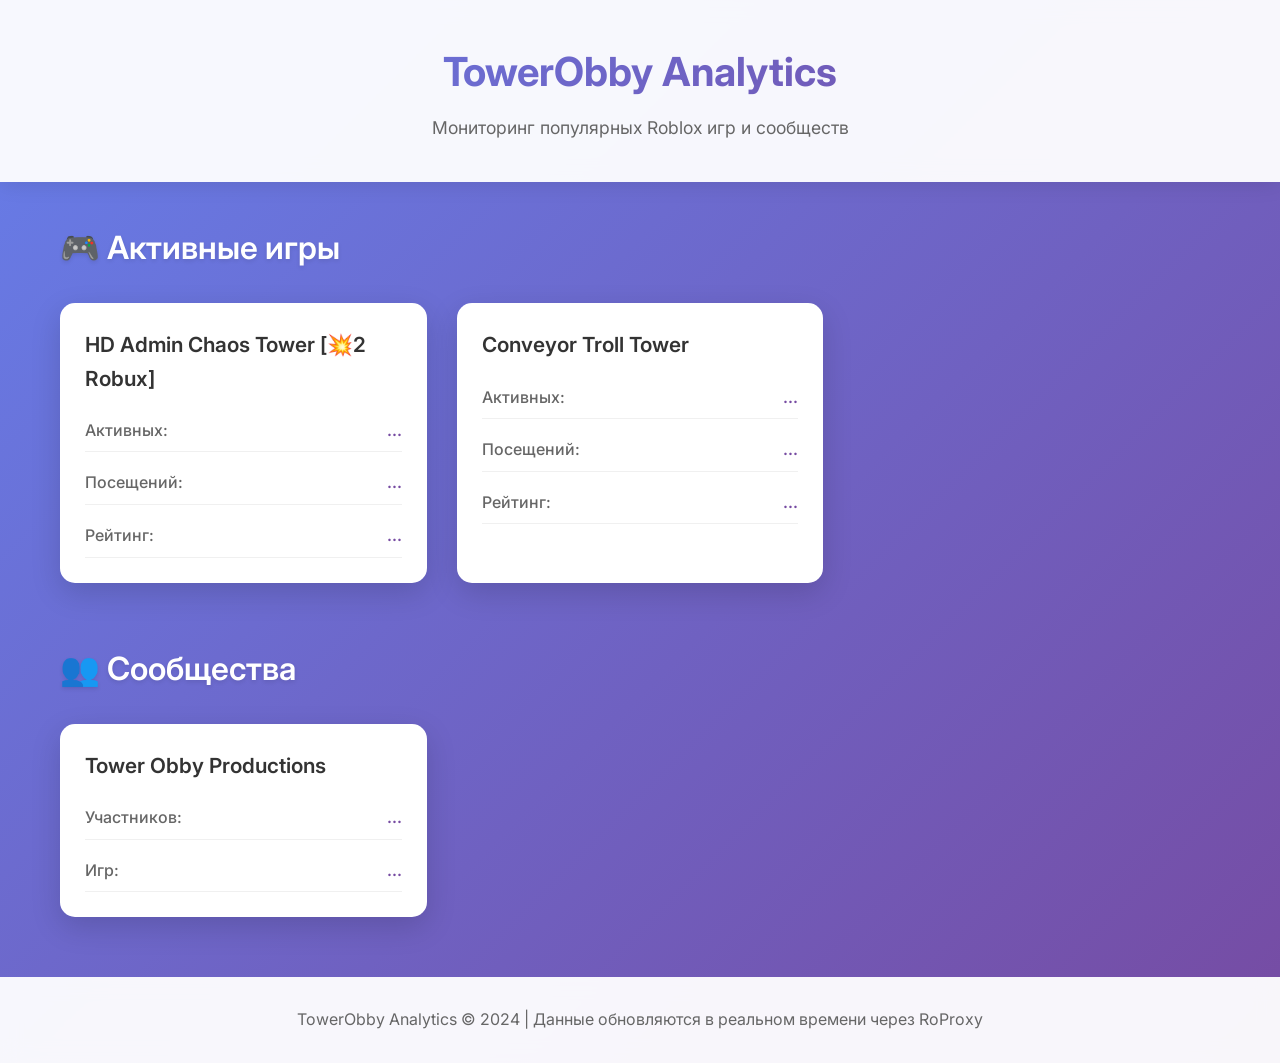
<file: index.html>
<!DOCTYPE html>
<html lang="ru">
<head>
    <meta charset="UTF-8">
    <meta name="viewport" content="width=device-width, initial-scale=1.0">
    <title>TowerObby Analytics - Мониторинг Roblox игр и сообществ</title>
    <link rel="stylesheet" href="/css/global.css">
    <link rel="preconnect" href="https://fonts.googleapis.com">
    <link rel="preconnect" href="https://fonts.gstatic.com" crossorigin>
    <link href="https://fonts.googleapis.com/css2?family=Inter:wght@400;500;600;700&display=swap" rel="stylesheet">
</head>
<body>
    <header>
        <div class="container">
            <h1>TowerObby Analytics</h1>
            <p class="subtitle">Мониторинг популярных Roblox игр и сообществ</p>
        </div>
    </header>

    <main class="container">
        <section class="games-section">
            <h2>🎮 Активные игры</h2>
            <div id="games-container" class="cards-grid">
                <!-- Игры загружаются через JS -->
            </div>
        </section>

        <section class="communities-section">
            <h2>👥 Сообщества</h2>
            <div id="communities-container" class="cards-grid">
                <!-- Сообщества загружаются через JS -->
            </div>
        </section>
    </main>

    <footer>
        <div class="container">
            <p>TowerObby Analytics © 2024 | Данные обновляются в реальном времени через RoProxy</p>
        </div>
    </footer>

    <script src="/js/script.js"></script>
</body>
</html>
</file>
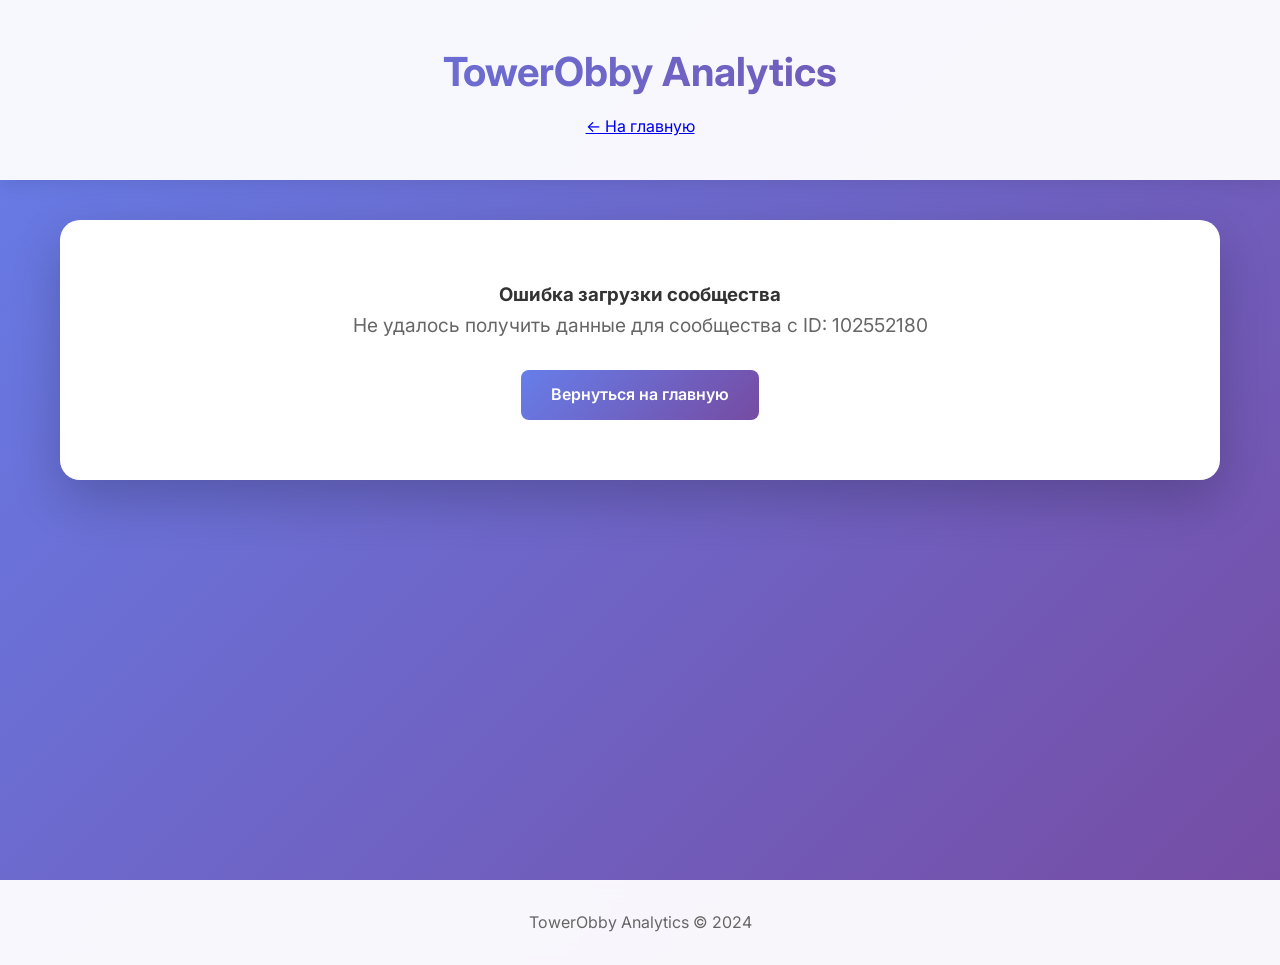
<file: communities/102552180/index.html>
<!DOCTYPE html>
<html lang="ru">
<head>
    <meta charset="UTF-8">
    <meta name="viewport" content="width=device-width, initial-scale=1.0">
    <title>Tower Obby Productions - TowerObby Analytics</title>
    <link rel="stylesheet" href="/css/global.css">
    <link href="https://fonts.googleapis.com/css2?family=Inter:wght@400;500;600;700&display=swap" rel="stylesheet">
</head>
<body>
    <header>
        <div class="container">
            <h1>TowerObby Analytics</h1>
            <a href="/" class="back-link">← На главную</a>
        </div>
    </header>

    <main class="container">
        <div id="community-stats">
            <div class="loading">Загрузка данных сообщества...</div>
        </div>
    </main>

    <footer>
        <div class="container">
            <p>TowerObby Analytics © 2024</p>
        </div>
    </footer>

    <script src="/js/script.js"></script>
</body>
</html>
</file>
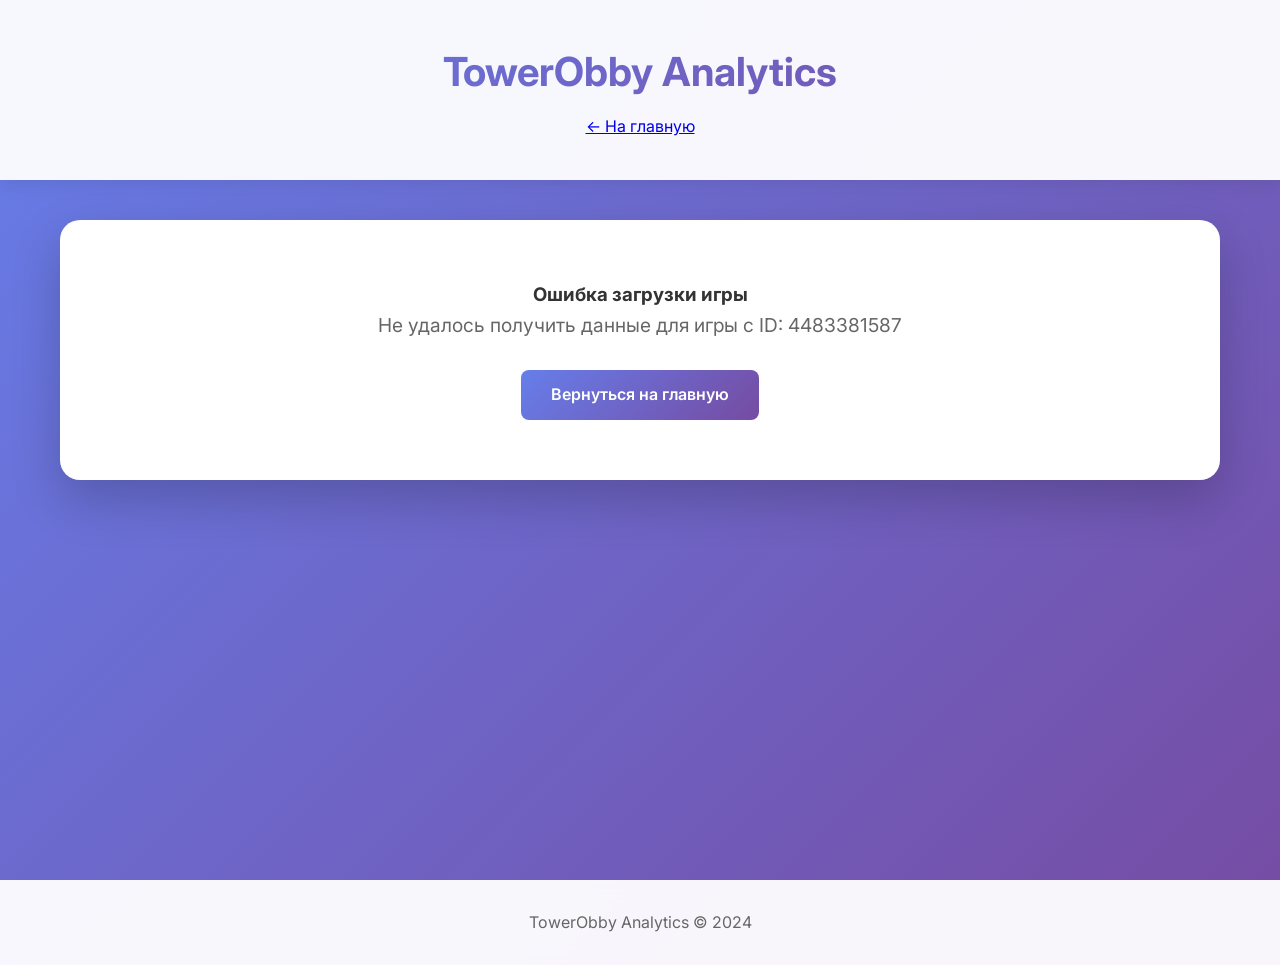
<file: games/4483381587/index.html>
<!DOCTYPE html>
<html lang="ru">
<head>
    <meta charset="UTF-8">
    <meta name="viewport" content="width=device-width, initial-scale=1.0">
    <title>Tower Defense Simulator - TowerObby Analytics</title>
    <link rel="stylesheet" href="/css/global.css">
    <link href="https://fonts.googleapis.com/css2?family=Inter:wght@400;500;600;700&display=swap" rel="stylesheet">
</head>
<body>
    <header>
        <div class="container">
            <h1>TowerObby Analytics</h1>
            <a href="/" class="back-link">← На главную</a>
        </div>
    </header>

    <main class="container">
        <div id="game-stats">
            <div class="loading">Загрузка данных игры...</div>
        </div>
    </main>

    <footer>
        <div class="container">
            <p>TowerObby Analytics © 2024</p>
        </div>
    </footer>

    <script src="/js/script.js"></script>
</body>
</html>
</file>
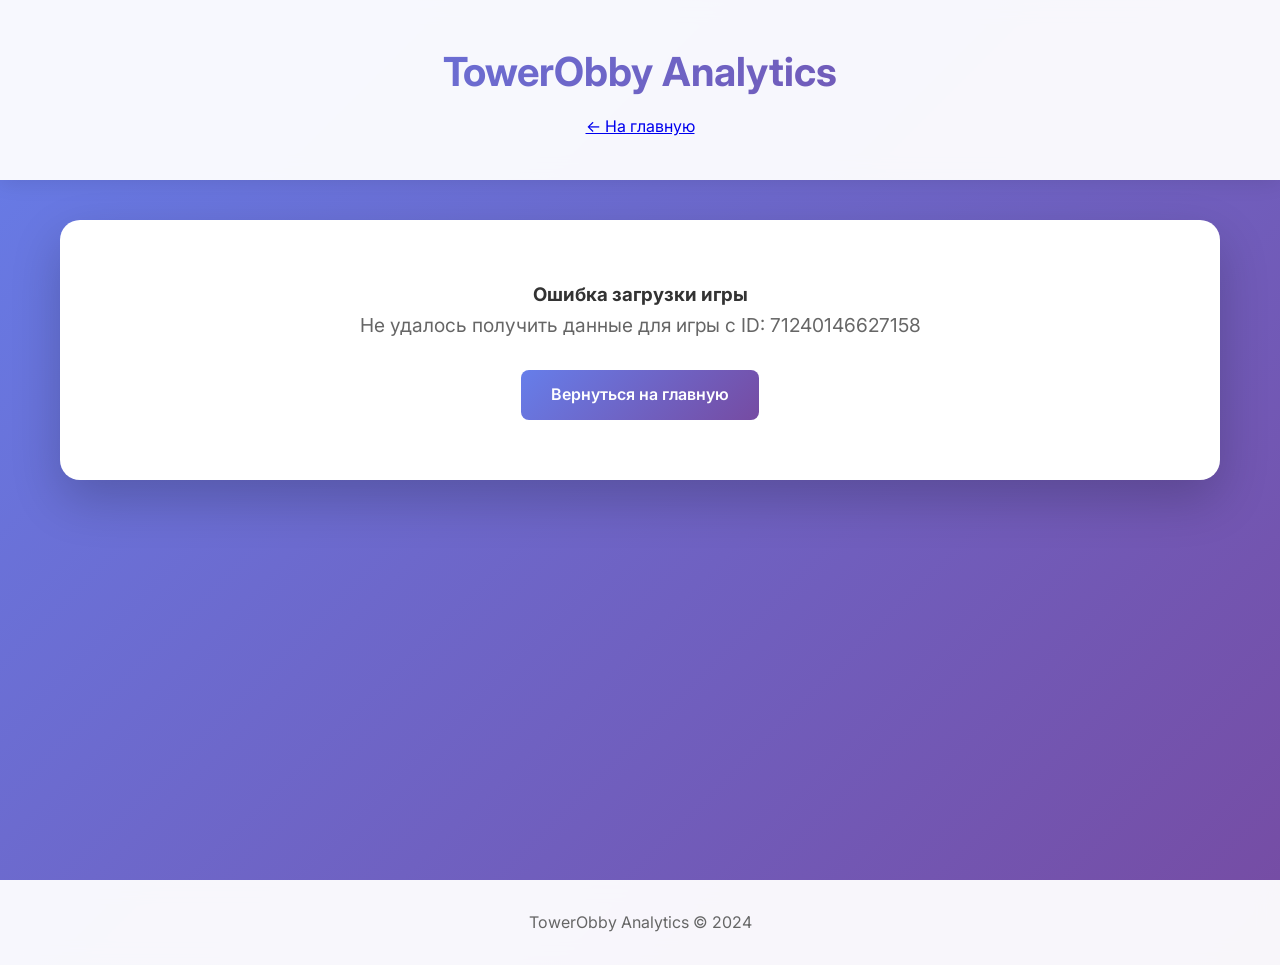
<file: games/71240146627158/index.html>
<!DOCTYPE html>
<html lang="ru">
<head>
    <meta charset="UTF-8">
    <meta name="viewport" content="width=device-width, initial-scale=1.0">
    <title>HD Admin Chaos Tower [💥2 Robux] - TowerObby Analytics</title>
    <link rel="stylesheet" href="/css/global.css">
    <link href="https://fonts.googleapis.com/css2?family=Inter:wght@400;500;600;700&display=swap" rel="stylesheet">
</head>
<body>
    <header>
        <div class="container">
            <h1>TowerObby Analytics</h1>
            <a href="/" class="back-link">← На главную</a>
        </div>
    </header>

    <main class="container">
        <div id="game-stats">
            <div class="loading">Загрузка данных игры...</div>
        </div>
    </main>

    <footer>
        <div class="container">
            <p>TowerObby Analytics © 2024</p>
        </div>
    </footer>

    <script src="/js/script.js"></script>
</body>
</html>
</file>
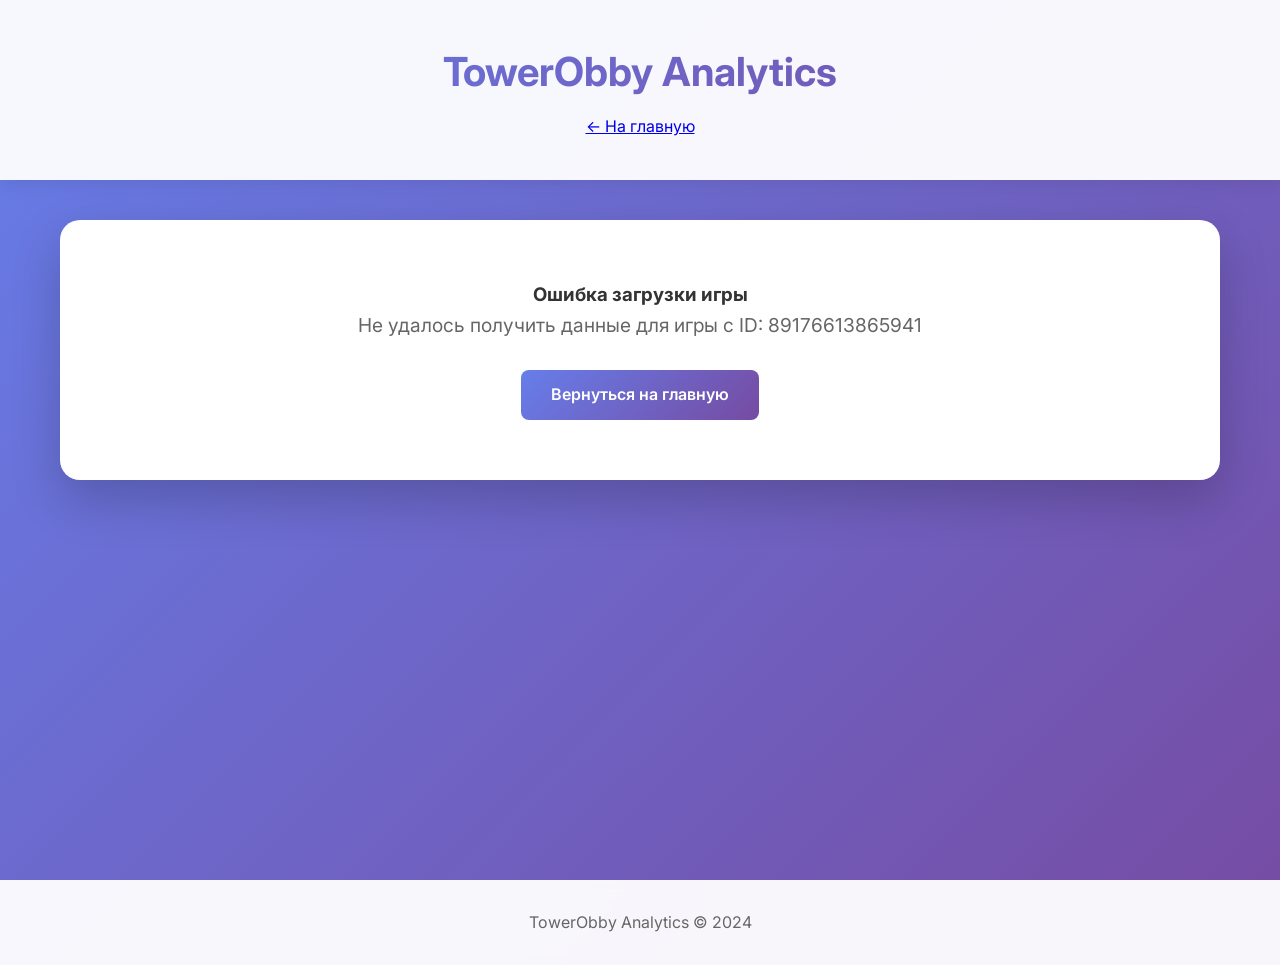
<file: games/89176613865941/index.html>
<!DOCTYPE html>
<html lang="ru">
<head>
    <meta charset="UTF-8">
    <meta name="viewport" content="width=device-width, initial-scale=1.0">
    <title>Tower Obby Productions - TowerObby Analytics</title>
    <link rel="stylesheet" href="/css/global.css">
    <link href="https://fonts.googleapis.com/css2?family=Inter:wght@400;500;600;700&display=swap" rel="stylesheet">
</head>
<body>
    <header>
        <div class="container">
            <h1>TowerObby Analytics</h1>
            <a href="/" class="back-link">← На главную</a>
        </div>
    </header>

    <main class="container">
        <div id="game-stats">
            <div class="loading">Загрузка данных игры...</div>
        </div>
    </main>

    <footer>
        <div class="container">
            <p>TowerObby Analytics © 2024</p>
        </div>
    </footer>

    <script src="/js/script.js"></script>
</body>
</html>
</file>
<file: css/global.css>
* {
    margin: 0;
    padding: 0;
    box-sizing: border-box;
}

body {
    font-family: 'Inter', -apple-system, BlinkMacSystemFont, 'Segoe UI', Roboto, Oxygen, Ubuntu, sans-serif;
    background: linear-gradient(135deg, #667eea 0%, #764ba2 100%);
    min-height: 100vh;
    color: #333;
    line-height: 1.6;
}

.container {
    max-width: 1200px;
    margin: 0 auto;
    padding: 0 20px;
}

/* Header */
header {
    background: rgba(255, 255, 255, 0.95);
    backdrop-filter: blur(10px);
    box-shadow: 0 2px 20px rgba(0, 0, 0, 0.1);
    padding: 40px 0;
    text-align: center;
    margin-bottom: 40px;
}

header h1 {
    font-size: 2.5em;
    font-weight: 700;
    background: linear-gradient(135deg, #667eea, #764ba2);
    -webkit-background-clip: text;
    -webkit-text-fill-color: transparent;
    margin-bottom: 10px;
}

.subtitle {
    font-size: 1.1em;
    color: #666;
}

/* Main content */
main {
    min-height: calc(100vh - 300px);
    padding: 40px 0;
}

section {
    margin-bottom: 60px;
}

section h2 {
    font-size: 2em;
    font-weight: 600;
    color: white;
    margin-bottom: 30px;
    text-shadow: 0 2px 4px rgba(0, 0, 0, 0.1);
}

/* Cards grid */
.cards-grid {
    display: grid;
    grid-template-columns: repeat(auto-fill, minmax(300px, 1fr));
    gap: 30px;
}

/* Card styles */
.card {
    background: white;
    border-radius: 15px;
    overflow: hidden;
    box-shadow: 0 10px 30px rgba(0, 0, 0, 0.15);
    transition: transform 0.3s ease, box-shadow 0.3s ease;
    cursor: pointer;
    text-decoration: none;
    color: inherit;
    display: block;
}

.card:hover {
    transform: translateY(-5px);
    box-shadow: 0 15px 40px rgba(0, 0, 0, 0.2);
}

.card-content {
    padding: 25px;
}

.card h3 {
    font-size: 1.3em;
    font-weight: 600;
    margin-bottom: 15px;
    color: #333;
}

.stats {
    display: flex;
    flex-direction: column;
    gap: 10px;
}

.stat-item {
    display: flex;
    justify-content: space-between;
    align-items: center;
    padding: 8px 0;
    border-bottom: 1px solid #f0f0f0;
}

.stat-label {
    color: #666;
    font-weight: 500;
}

.stat-value {
    font-weight: 600;
    color: #764ba2;
}

/* Game detail page */
.game-detail, .community-detail {
    background: white;
    border-radius: 20px;
    padding: 40px;
    box-shadow: 0 20px 50px rgba(0, 0, 0, 0.2);
}

.game-header, .community-header {
    text-align: center;
    margin-bottom: 40px;
}

.game-header h2, .community-header h2 {
    font-size: 2.5em;
    color: #333;
    margin-bottom: 10px;
    text-shadow: none;
}

.game-id, .community-id {
    color: #999;
    font-size: 0.9em;
}

.stats-grid {
    display: grid;
    grid-template-columns: repeat(auto-fit, minmax(250px, 1fr));
    gap: 30px;
    margin-top: 40px;
}

.stat-card {
    background: linear-gradient(135deg, #f5f7fa 0%, #c3cfe2 100%);
    border-radius: 15px;
    padding: 30px;
    text-align: center;
    transition: transform 0.3s ease;
}

.stat-card:hover {
    transform: scale(1.05);
}

.stat-card .label {
    font-size: 1.1em;
    color: #555;
    margin-bottom: 10px;
}

.stat-card .value {
    font-size: 2.5em;
    font-weight: 700;
    color: #667eea;
}

.stat-card .value small {
    font-size: 0.4em;
    color: #999;
}

/* Loading state */
.loading {
    text-align: center;
    padding: 50px;
    color: white;
    font-size: 1.2em;
}

.loading::after {
    content: '...';
    animation: dots 1.5s steps(4, end) infinite;
}

@keyframes dots {
    0%, 20% { content: '.'; }
    40% { content: '..'; }
    60%, 100% { content: '...'; }
}

/* Error page */
.error-page {
    text-align: center;
    padding: 60px 20px;
    background: white;
    border-radius: 20px;
    box-shadow: 0 20px 50px rgba(0, 0, 0, 0.2);
}

.error-page h2 {
    font-size: 3em;
    color: #333;
    margin-bottom: 20px;
}

.error-page p {
    color: #666;
    margin-bottom: 30px;
    font-size: 1.2em;
}

.btn {
    display: inline-block;
    padding: 12px 30px;
    background: linear-gradient(135deg, #667eea, #764ba2);
    color: white;
    text-decoration: none;
    border-radius: 8px;
    font-weight: 600;
    transition: transform 0.3s ease, box-shadow 0.3s ease;
}

.btn:hover {
    transform: translateY(-2px);
    box-shadow: 0 5px 20px rgba(102, 126, 234, 0.4);
}

/* Footer */
footer {
    background: rgba(255, 255, 255, 0.95);
    backdrop-filter: blur(10px);
    padding: 30px 0;
    margin-top: 60px;
    text-align: center;
    color: #666;
}

/* Responsive */
@media (max-width: 768px) {
    header h1 {
        font-size: 2em;
    }
    
    .cards-grid {
        grid-template-columns: 1fr;
    }
    
    .game-detail, .community-detail {
        padding: 20px;
    }
    
    .game-header h2, .community-header h2 {
        font-size: 1.8em;
    }
    
    .stat-card .value {
        font-size: 2em;
    }
}
</file>
